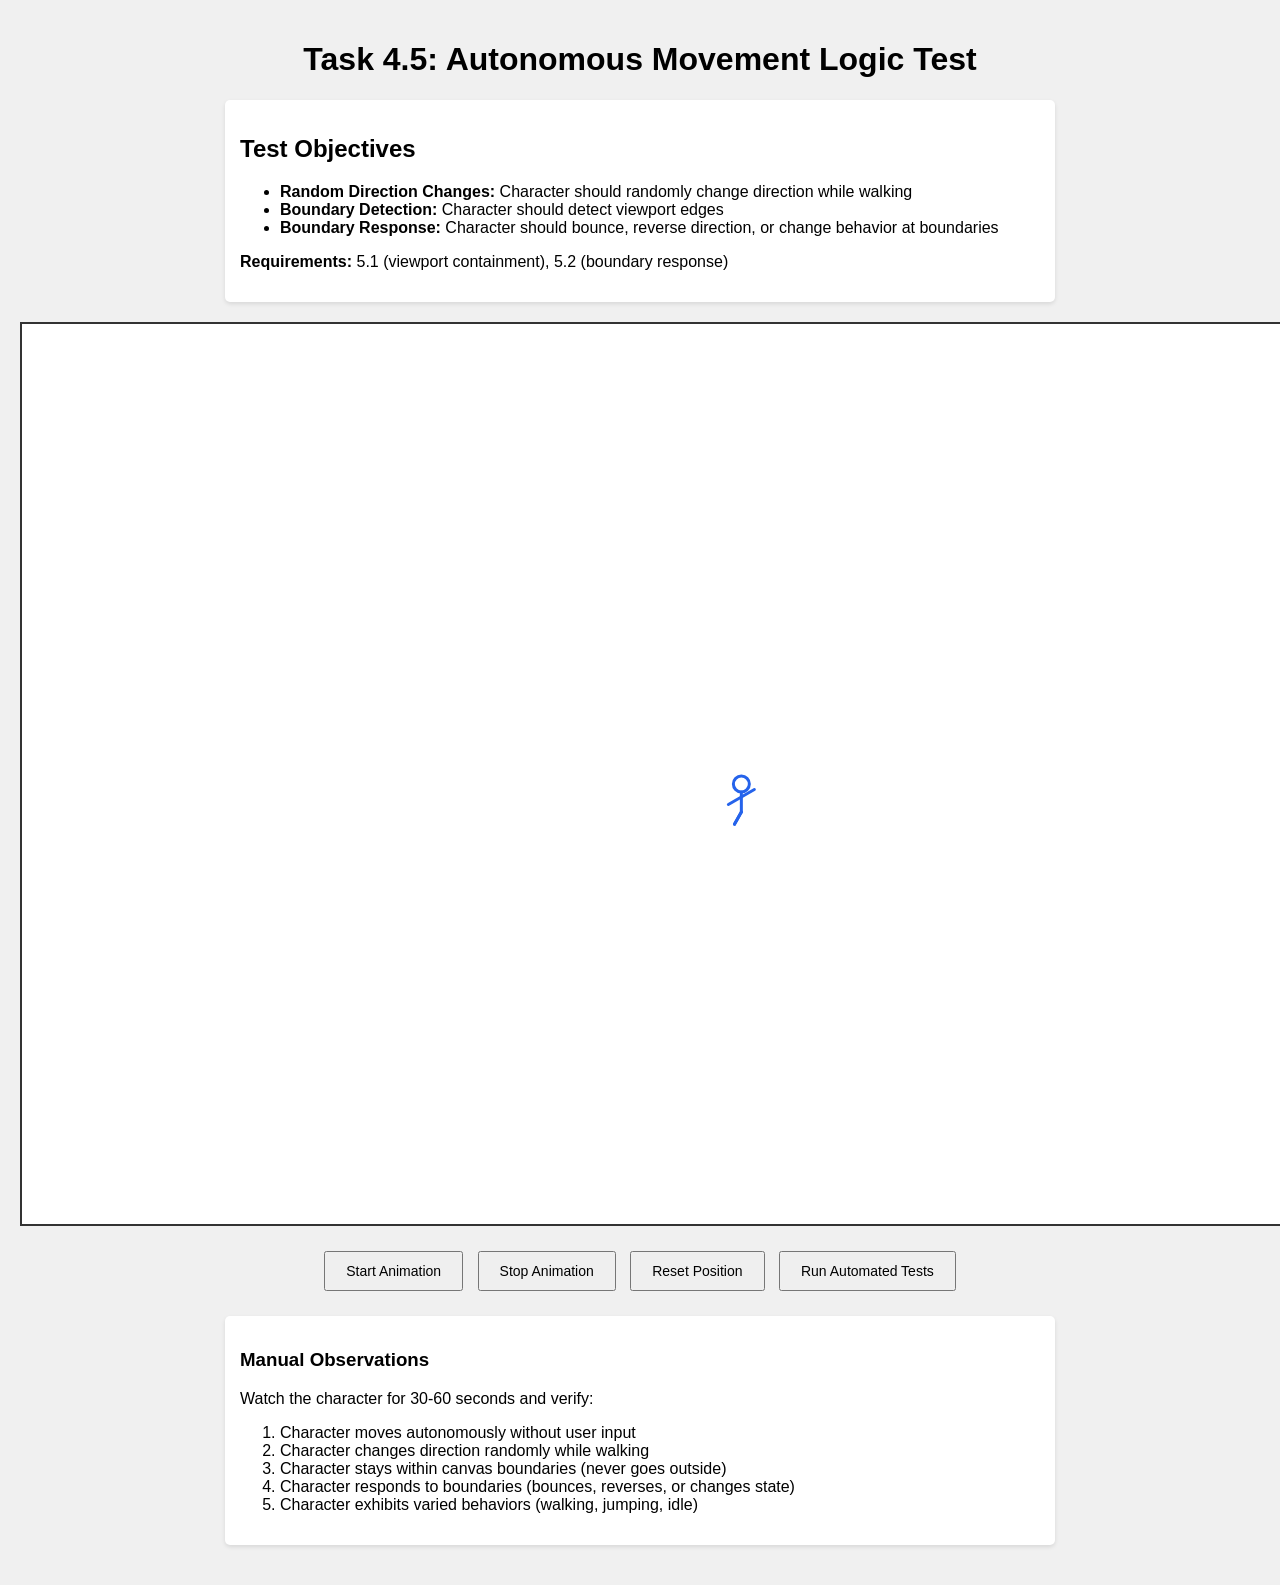
<file: test/autonomous-movement.test.html>
<!DOCTYPE html>
<html lang="en">
<head>
  <meta charset="UTF-8">
  <meta name="viewport" content="width=device-width, initial-scale=1.0">
  <title>Task 4.5 - Autonomous Movement Test</title>
  <style>
    body {
      margin: 0;
      padding: 20px;
      font-family: Arial, sans-serif;
      background: #f0f0f0;
    }
    
    #test-canvas {
      border: 2px solid #333;
      background: white;
      display: block;
      margin: 20px auto;
    }
    
    .controls {
      text-align: center;
      margin: 20px;
    }
    
    .controls button {
      margin: 5px;
      padding: 10px 20px;
      font-size: 14px;
      cursor: pointer;
    }
    
    .info {
      max-width: 800px;
      margin: 20px auto;
      padding: 15px;
      background: white;
      border-radius: 5px;
      box-shadow: 0 2px 4px rgba(0,0,0,0.1);
    }
    
    .test-results {
      margin-top: 20px;
      padding: 15px;
      background: #e8f4f8;
      border-left: 4px solid #2196F3;
    }
    
    .test-item {
      margin: 10px 0;
      padding: 8px;
      background: white;
      border-radius: 3px;
    }
    
    .pass { color: green; font-weight: bold; }
    .fail { color: red; font-weight: bold; }
  </style>
</head>
<body>
  <h1 style="text-align: center;">Task 4.5: Autonomous Movement Logic Test</h1>
  
  <div class="info">
    <h2>Test Objectives</h2>
    <ul>
      <li><strong>Random Direction Changes:</strong> Character should randomly change direction while walking</li>
      <li><strong>Boundary Detection:</strong> Character should detect viewport edges</li>
      <li><strong>Boundary Response:</strong> Character should bounce, reverse direction, or change behavior at boundaries</li>
    </ul>
    <p><strong>Requirements:</strong> 5.1 (viewport containment), 5.2 (boundary response)</p>
  </div>
  
  <canvas id="test-canvas" width="800" height="600"></canvas>
  
  <div class="controls">
    <button id="start-btn">Start Animation</button>
    <button id="stop-btn">Stop Animation</button>
    <button id="reset-btn">Reset Position</button>
    <button id="run-tests-btn">Run Automated Tests</button>
  </div>
  
  <div class="info">
    <h3>Manual Observations</h3>
    <p>Watch the character for 30-60 seconds and verify:</p>
    <ol>
      <li>Character moves autonomously without user input</li>
      <li>Character changes direction randomly while walking</li>
      <li>Character stays within canvas boundaries (never goes outside)</li>
      <li>Character responds to boundaries (bounces, reverses, or changes state)</li>
      <li>Character exhibits varied behaviors (walking, jumping, idle)</li>
    </ol>
  </div>
  
  <div id="test-results" class="info test-results" style="display: none;">
    <h3>Automated Test Results</h3>
    <div id="results-container"></div>
  </div>
  
  <script type="module">
    // Import character classes
    import { ShimejiCharacter, CharacterStates } from '../js/shimeji-character.js';
    
    // Test state
    let character = null;
    let animationId = null;
    let lastFrameTime = 0;
    let isRunning = false;
    
    // Test tracking
    let boundaryHits = { left: 0, right: 0, top: 0, bottom: 0 };
    let directionChanges = 0;
    let lastVelocityX = 0;
    
    // Initialize
    function init() {
      try {
        character = new ShimejiCharacter('test-canvas');
        character.setState(CharacterStates.WALKING);
        character.velocity.x = 3;
        character.isGrounded = true;
        
        console.log('Character initialized successfully');
        
        // Set up event listeners
        document.getElementById('start-btn').addEventListener('click', startAnimation);
        document.getElementById('stop-btn').addEventListener('click', stopAnimation);
        document.getElementById('reset-btn').addEventListener('click', resetCharacter);
        document.getElementById('run-tests-btn').addEventListener('click', runAutomatedTests);
        
        // Start automatically
        startAnimation();
      } catch (error) {
        console.error('Failed to initialize character:', error);
        alert('Failed to initialize character: ' + error.message);
      }
    }
    
    function startAnimation() {
      if (!isRunning) {
        isRunning = true;
        lastFrameTime = performance.now();
        animationId = requestAnimationFrame(animate);
        console.log('Animation started');
      }
    }
    
    function stopAnimation() {
      if (isRunning) {
        isRunning = false;
        if (animationId) {
          cancelAnimationFrame(animationId);
          animationId = null;
        }
        console.log('Animation stopped');
      }
    }
    
    function resetCharacter() {
      if (character) {
        character.position.x = 400;
        character.position.y = 300;
        character.velocity.x = 3;
        character.velocity.y = 0;
        character.setState(CharacterStates.WALKING);
        character.isGrounded = true;
        
        // Reset tracking
        boundaryHits = { left: 0, right: 0, top: 0, bottom: 0 };
        directionChanges = 0;
        lastVelocityX = character.velocity.x;
        
        console.log('Character reset');
      }
    }
    
    function animate(currentTime) {
      if (!isRunning) return;
      
      const deltaTime = (currentTime - lastFrameTime) / 16.67;
      lastFrameTime = currentTime;
      
      // Track boundary hits
      const prevPos = { x: character.position.x, y: character.position.y };
      
      // Update and render
      character.update(deltaTime);
      character.render();
      
      // Track boundary collisions
      const canvas = character.canvas;
      if (character.position.x <= 0) boundaryHits.left++;
      if (character.position.x >= canvas.width - character.width) boundaryHits.right++;
      if (character.position.y <= 0) boundaryHits.top++;
      if (character.position.y >= canvas.height - character.height) boundaryHits.bottom++;
      
      // Track direction changes
      if (Math.sign(character.velocity.x) !== Math.sign(lastVelocityX) && lastVelocityX !== 0) {
        directionChanges++;
        console.log('Direction change detected:', directionChanges);
      }
      lastVelocityX = character.velocity.x;
      
      animationId = requestAnimationFrame(animate);
    }
    
    // Automated tests
    async function runAutomatedTests() {
      const resultsContainer = document.getElementById('results-container');
      const resultsDiv = document.getElementById('test-results');
      resultsContainer.innerHTML = '';
      resultsDiv.style.display = 'block';
      
      const results = [];
      
      // Test 1: Boundary containment
      results.push(await testBoundaryContainment());
      
      // Test 2: Boundary response
      results.push(await testBoundaryResponse());
      
      // Test 3: Random direction changes
      results.push(await testRandomDirectionChanges());
      
      // Test 4: Physics integration
      results.push(testPhysicsIntegration());
      
      // Display results
      results.forEach(result => {
        const div = document.createElement('div');
        div.className = 'test-item';
        div.innerHTML = `
          <span class="${result.pass ? 'pass' : 'fail'}">${result.pass ? '✓ PASS' : '✗ FAIL'}</span>
          <strong>${result.name}</strong>: ${result.message}
        `;
        resultsContainer.appendChild(div);
      });
      
      const passCount = results.filter(r => r.pass).length;
      const totalCount = results.length;
      
      const summary = document.createElement('div');
      summary.style.marginTop = '15px';
      summary.style.fontWeight = 'bold';
      summary.innerHTML = `Summary: ${passCount}/${totalCount} tests passed`;
      resultsContainer.appendChild(summary);
    }
    
    async function testBoundaryContainment() {
      resetCharacter();
      
      // Test positions near boundaries
      const testPositions = [
        { x: -10, y: 300 },
        { x: 900, y: 300 },
        { x: 400, y: -10 },
        { x: 400, y: 700 }
      ];
      
      let allContained = true;
      
      for (const pos of testPositions) {
        character.position.x = pos.x;
        character.position.y = pos.y;
        character.update(1);
        
        const canvas = character.canvas;
        if (character.position.x < 0 || 
            character.position.x > canvas.width - character.width ||
            character.position.y < 0 || 
            character.position.y > canvas.height - character.height) {
          allContained = false;
          break;
        }
      }
      
      return {
        name: 'Boundary Containment (Req 5.1)',
        pass: allContained,
        message: allContained 
          ? 'Character stays within viewport boundaries' 
          : 'Character escaped viewport boundaries'
      };
    }
    
    async function testBoundaryResponse() {
      resetCharacter();
      
      // Test left boundary
      character.position.x = 5;
      character.velocity.x = -5;
      const prevVelX = character.velocity.x;
      character.update(1);
      
      const respondedToLeft = character.velocity.x !== prevVelX || character.state !== CharacterStates.WALKING;
      
      // Test right boundary
      character.position.x = character.canvas.width - character.width - 5;
      character.velocity.x = 5;
      const prevVelX2 = character.velocity.x;
      character.update(1);
      
      const respondedToRight = character.velocity.x !== prevVelX2 || character.state !== CharacterStates.WALKING;
      
      const responded = respondedToLeft || respondedToRight;
      
      return {
        name: 'Boundary Response (Req 5.2)',
        pass: responded,
        message: responded 
          ? 'Character responds to boundary collisions' 
          : 'Character does not respond to boundaries'
      };
    }
    
    async function testRandomDirectionChanges() {
      resetCharacter();
      
      // Run for 300 frames and check for direction changes
      let changes = 0;
      let lastVel = character.velocity.x;
      
      for (let i = 0; i < 300; i++) {
        character.update(1);
        if (Math.sign(character.velocity.x) !== Math.sign(lastVel) && lastVel !== 0) {
          changes++;
        }
        lastVel = character.velocity.x;
      }
      
      // Should have at least some direction changes in 300 frames
      const hasChanges = changes > 0;
      
      return {
        name: 'Random Direction Changes (Req 5.2)',
        pass: hasChanges,
        message: hasChanges 
          ? `Character changed direction ${changes} times in 300 frames` 
          : 'No direction changes detected'
      };
    }
    
    function testPhysicsIntegration() {
      const hasPhysics = character.physics !== undefined && character.physics !== null;
      
      return {
        name: 'Physics Engine Integration',
        pass: hasPhysics,
        message: hasPhysics 
          ? 'Physics engine is integrated' 
          : 'Physics engine not found'
      };
    }
    
    // Initialize on load
    window.addEventListener('load', init);
  </script>
</body>
</html>
</file>
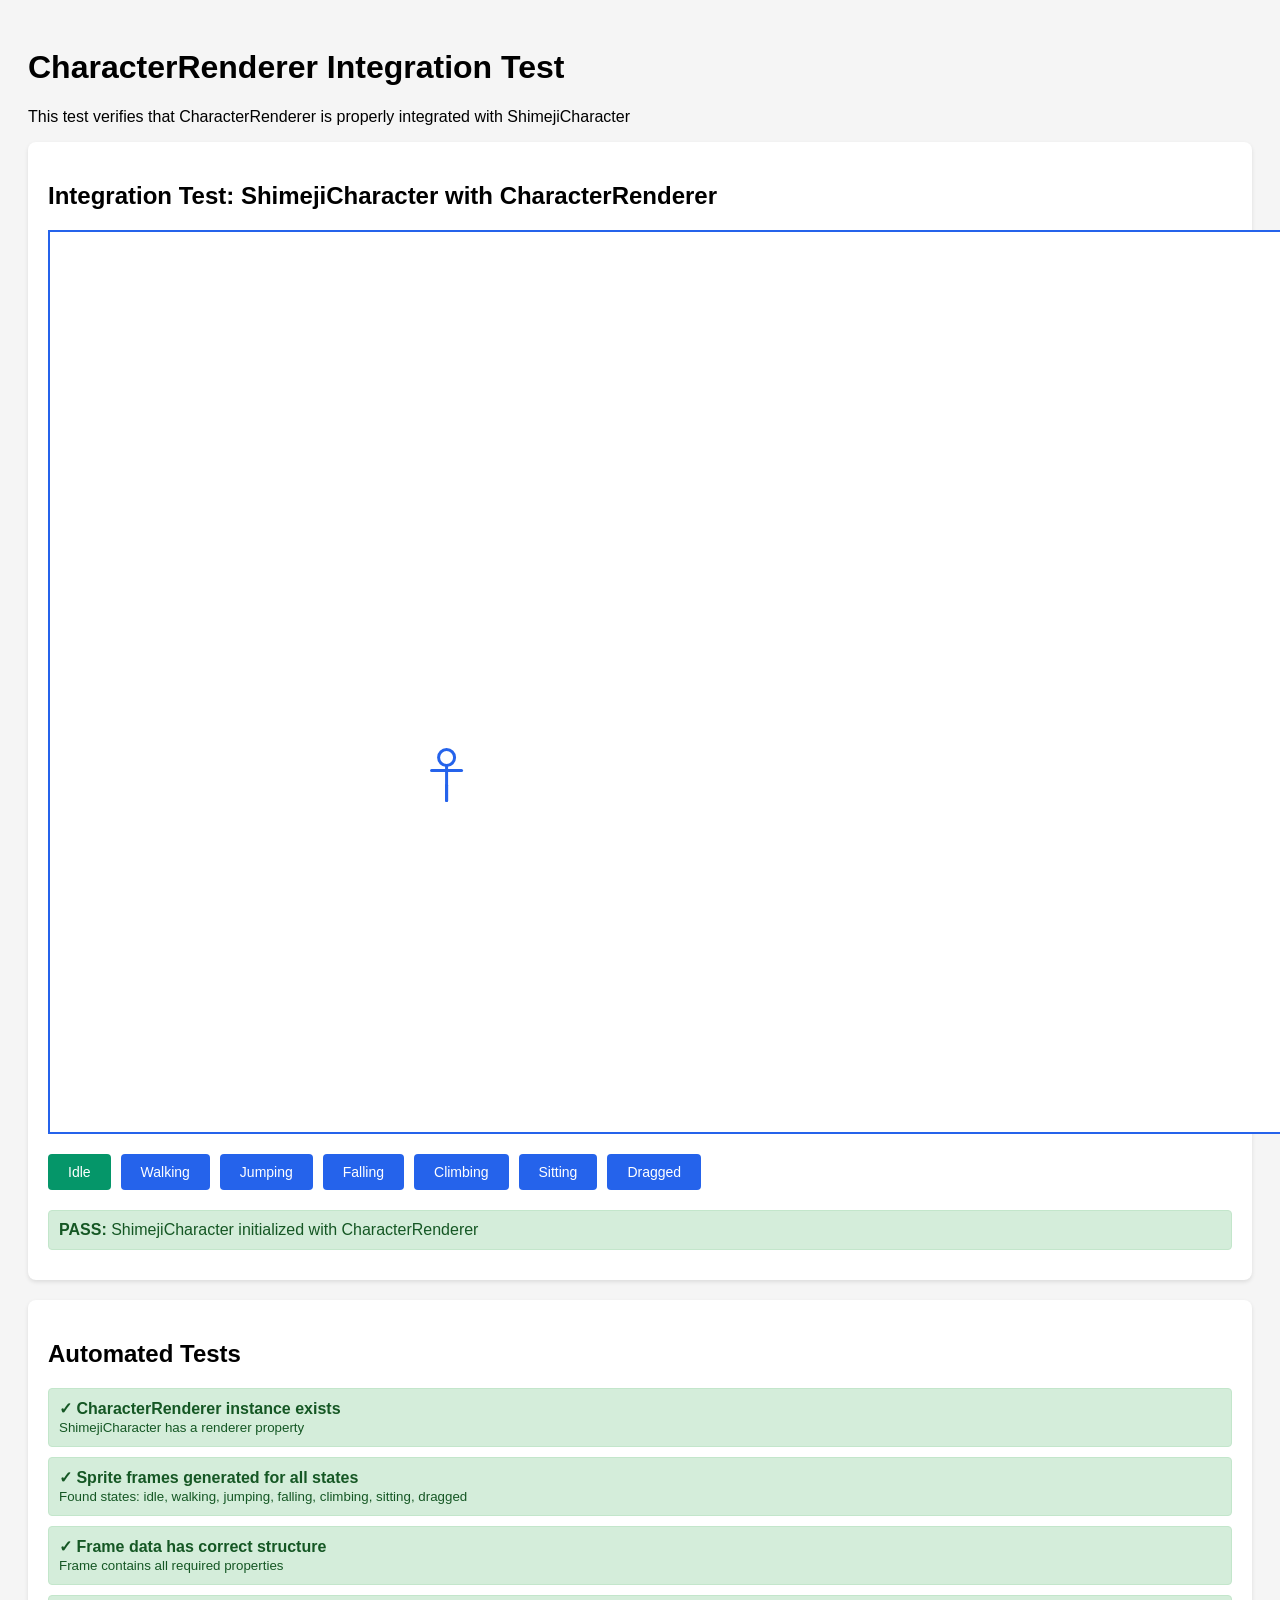
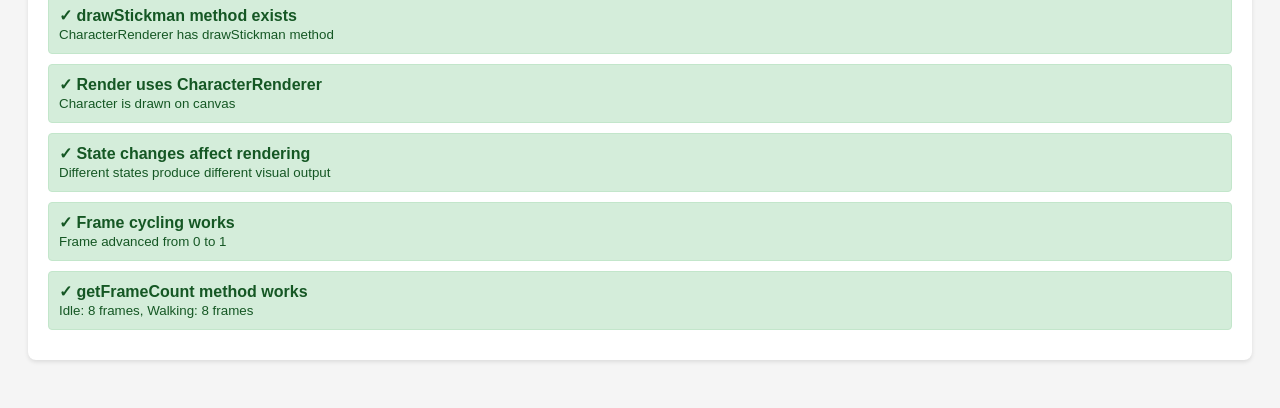
<file: test/character-renderer-integration.test.html>
<!DOCTYPE html>
<html lang="en">
<head>
  <meta charset="UTF-8">
  <meta name="viewport" content="width=device-width, initial-scale=1.0">
  <title>CharacterRenderer Integration Test</title>
  <style>
    body {
      font-family: Arial, sans-serif;
      padding: 20px;
      background: #f5f5f5;
    }
    .test-container {
      background: white;
      padding: 20px;
      margin-bottom: 20px;
      border-radius: 8px;
      box-shadow: 0 2px 4px rgba(0,0,0,0.1);
    }
    canvas {
      border: 2px solid #2563eb;
      background: white;
      display: block;
      margin: 10px 0;
    }
    .test-result {
      padding: 10px;
      margin: 10px 0;
      border-radius: 4px;
    }
    .pass {
      background: #d4edda;
      color: #155724;
      border: 1px solid #c3e6cb;
    }
    .fail {
      background: #f8d7da;
      color: #721c24;
      border: 1px solid #f5c6cb;
    }
    .controls {
      margin: 20px 0;
      display: flex;
      gap: 10px;
      flex-wrap: wrap;
    }
    button {
      padding: 10px 20px;
      background: #2563eb;
      color: white;
      border: none;
      border-radius: 4px;
      cursor: pointer;
      font-size: 14px;
    }
    button:hover {
      background: #1d4ed8;
    }
    button.active {
      background: #059669;
    }
  </style>
</head>
<body>
  <h1>CharacterRenderer Integration Test</h1>
  <p>This test verifies that CharacterRenderer is properly integrated with ShimejiCharacter</p>
  
  <div class="test-container">
    <h2>Integration Test: ShimejiCharacter with CharacterRenderer</h2>
    <canvas id="integration-canvas" width="800" height="400"></canvas>
    <div class="controls">
      <button data-state="idle">Idle</button>
      <button data-state="walking">Walking</button>
      <button data-state="jumping">Jumping</button>
      <button data-state="falling">Falling</button>
      <button data-state="climbing">Climbing</button>
      <button data-state="sitting">Sitting</button>
      <button data-state="dragged">Dragged</button>
    </div>
    <div id="integration-result"></div>
  </div>
  
  <div class="test-container">
    <h2>Automated Tests</h2>
    <div id="test-results"></div>
  </div>
  
  <script type="module">
    import { ShimejiCharacter, CharacterStates } from '../js/shimeji-character.js';
    
    let character;
    let animationId;
    
    // Initialize character
    try {
      character = new ShimejiCharacter('integration-canvas');
      character.position.x = 380;
      character.position.y = 150;
      showResult('integration-result', true, 'ShimejiCharacter initialized with CharacterRenderer');
    } catch (error) {
      showResult('integration-result', false, `Initialization failed: ${error.message}`);
    }
    
    // Animation loop
    function animate() {
      if (character && character.isVisible) {
        character.update(1);
        character.render();
      }
      animationId = requestAnimationFrame(animate);
    }
    
    // Start animation
    animate();
    
    // State change buttons
    const buttons = document.querySelectorAll('button[data-state]');
    buttons.forEach(button => {
      button.addEventListener('click', () => {
        const state = button.getAttribute('data-state');
        character.setState(state);
        
        // Update active button
        buttons.forEach(btn => btn.classList.remove('active'));
        button.classList.add('active');
        
        showResult('integration-result', true, `State changed to: ${state}`);
      });
    });
    
    // Set initial active button
    buttons[0].classList.add('active');
    
    // Automated tests
    const testResults = document.getElementById('test-results');
    
    function addTestResult(testName, passed, message = '') {
      const div = document.createElement('div');
      div.className = `test-result ${passed ? 'pass' : 'fail'}`;
      div.innerHTML = `
        <strong>${passed ? '✓' : '✗'} ${testName}</strong>
        ${message ? `<br><small>${message}</small>` : ''}
      `;
      testResults.appendChild(div);
    }
    
    // Test 1: CharacterRenderer exists
    try {
      const hasRenderer = character.renderer !== undefined && character.renderer !== null;
      addTestResult('CharacterRenderer instance exists', hasRenderer, 
        'ShimejiCharacter has a renderer property');
    } catch (error) {
      addTestResult('CharacterRenderer instance exists', false, error.message);
    }
    
    // Test 2: Sprite frames generated
    try {
      const hasFrames = character.renderer.spriteFrames !== undefined;
      const frameStates = Object.keys(character.renderer.spriteFrames);
      const expectedStates = ['idle', 'walking', 'jumping', 'falling', 'climbing', 'sitting', 'dragged'];
      const allStatesPresent = expectedStates.every(state => frameStates.includes(state));
      
      addTestResult('Sprite frames generated for all states', allStatesPresent,
        `Found states: ${frameStates.join(', ')}`);
    } catch (error) {
      addTestResult('Sprite frames generated for all states', false, error.message);
    }
    
    // Test 3: Frame data structure
    try {
      const idleFrames = character.renderer.spriteFrames.idle;
      const firstFrame = idleFrames[0];
      const hasCorrectStructure = 
        firstFrame.headOffset !== undefined &&
        firstFrame.bodyOffset !== undefined &&
        firstFrame.leftArmAngle !== undefined &&
        firstFrame.rightArmAngle !== undefined &&
        firstFrame.leftLegAngle !== undefined &&
        firstFrame.rightLegAngle !== undefined;
      
      addTestResult('Frame data has correct structure', hasCorrectStructure,
        'Frame contains all required properties');
    } catch (error) {
      addTestResult('Frame data has correct structure', false, error.message);
    }
    
    // Test 4: Drawing method exists
    try {
      const hasDrawMethod = typeof character.renderer.drawStickman === 'function';
      addTestResult('drawStickman method exists', hasDrawMethod,
        'CharacterRenderer has drawStickman method');
    } catch (error) {
      addTestResult('drawStickman method exists', false, error.message);
    }
    
    // Test 5: Render uses CharacterRenderer
    try {
      // Clear canvas and render
      character.ctx.clearRect(0, 0, character.canvas.width, character.canvas.height);
      character.render();
      
      // Check if something was drawn (canvas is not empty)
      const imageData = character.ctx.getImageData(0, 0, character.canvas.width, character.canvas.height);
      const hasPixels = imageData.data.some(value => value !== 0);
      
      addTestResult('Render uses CharacterRenderer', hasPixels,
        'Character is drawn on canvas');
    } catch (error) {
      addTestResult('Render uses CharacterRenderer', false, error.message);
    }
    
    // Test 6: State changes affect rendering
    try {
      character.setState(CharacterStates.WALKING);
      character.currentFrame = 0;
      character.render();
      
      const walkingImageData = character.ctx.getImageData(
        character.position.x, 
        character.position.y, 
        character.width, 
        character.height
      );
      
      character.setState(CharacterStates.JUMPING);
      character.currentFrame = 0;
      character.render();
      
      const jumpingImageData = character.ctx.getImageData(
        character.position.x, 
        character.position.y, 
        character.width, 
        character.height
      );
      
      // Compare image data (should be different)
      let isDifferent = false;
      for (let i = 0; i < walkingImageData.data.length; i++) {
        if (walkingImageData.data[i] !== jumpingImageData.data[i]) {
          isDifferent = true;
          break;
        }
      }
      
      addTestResult('State changes affect rendering', isDifferent,
        'Different states produce different visual output');
    } catch (error) {
      addTestResult('State changes affect rendering', false, error.message);
    }
    
    // Test 7: Frame cycling
    try {
      character.setState(CharacterStates.IDLE);
      const initialFrame = character.currentFrame;
      
      // Simulate multiple updates
      for (let i = 0; i < 10; i++) {
        character.update(1);
      }
      
      const frameCycled = character.currentFrame !== initialFrame;
      addTestResult('Frame cycling works', frameCycled,
        `Frame advanced from ${initialFrame} to ${character.currentFrame}`);
    } catch (error) {
      addTestResult('Frame cycling works', false, error.message);
    }
    
    // Test 8: getFrameCount method
    try {
      const idleFrameCount = character.renderer.getFrameCount('idle');
      const walkingFrameCount = character.renderer.getFrameCount('walking');
      
      const hasFrameCounts = idleFrameCount > 0 && walkingFrameCount > 0;
      addTestResult('getFrameCount method works', hasFrameCounts,
        `Idle: ${idleFrameCount} frames, Walking: ${walkingFrameCount} frames`);
    } catch (error) {
      addTestResult('getFrameCount method works', false, error.message);
    }
    
    // Helper function
    function showResult(elementId, passed, message) {
      const element = document.getElementById(elementId);
      element.className = `test-result ${passed ? 'pass' : 'fail'}`;
      element.innerHTML = `<strong>${passed ? 'PASS' : 'FAIL'}:</strong> ${message}`;
    }
  </script>
</body>
</html>
</file>
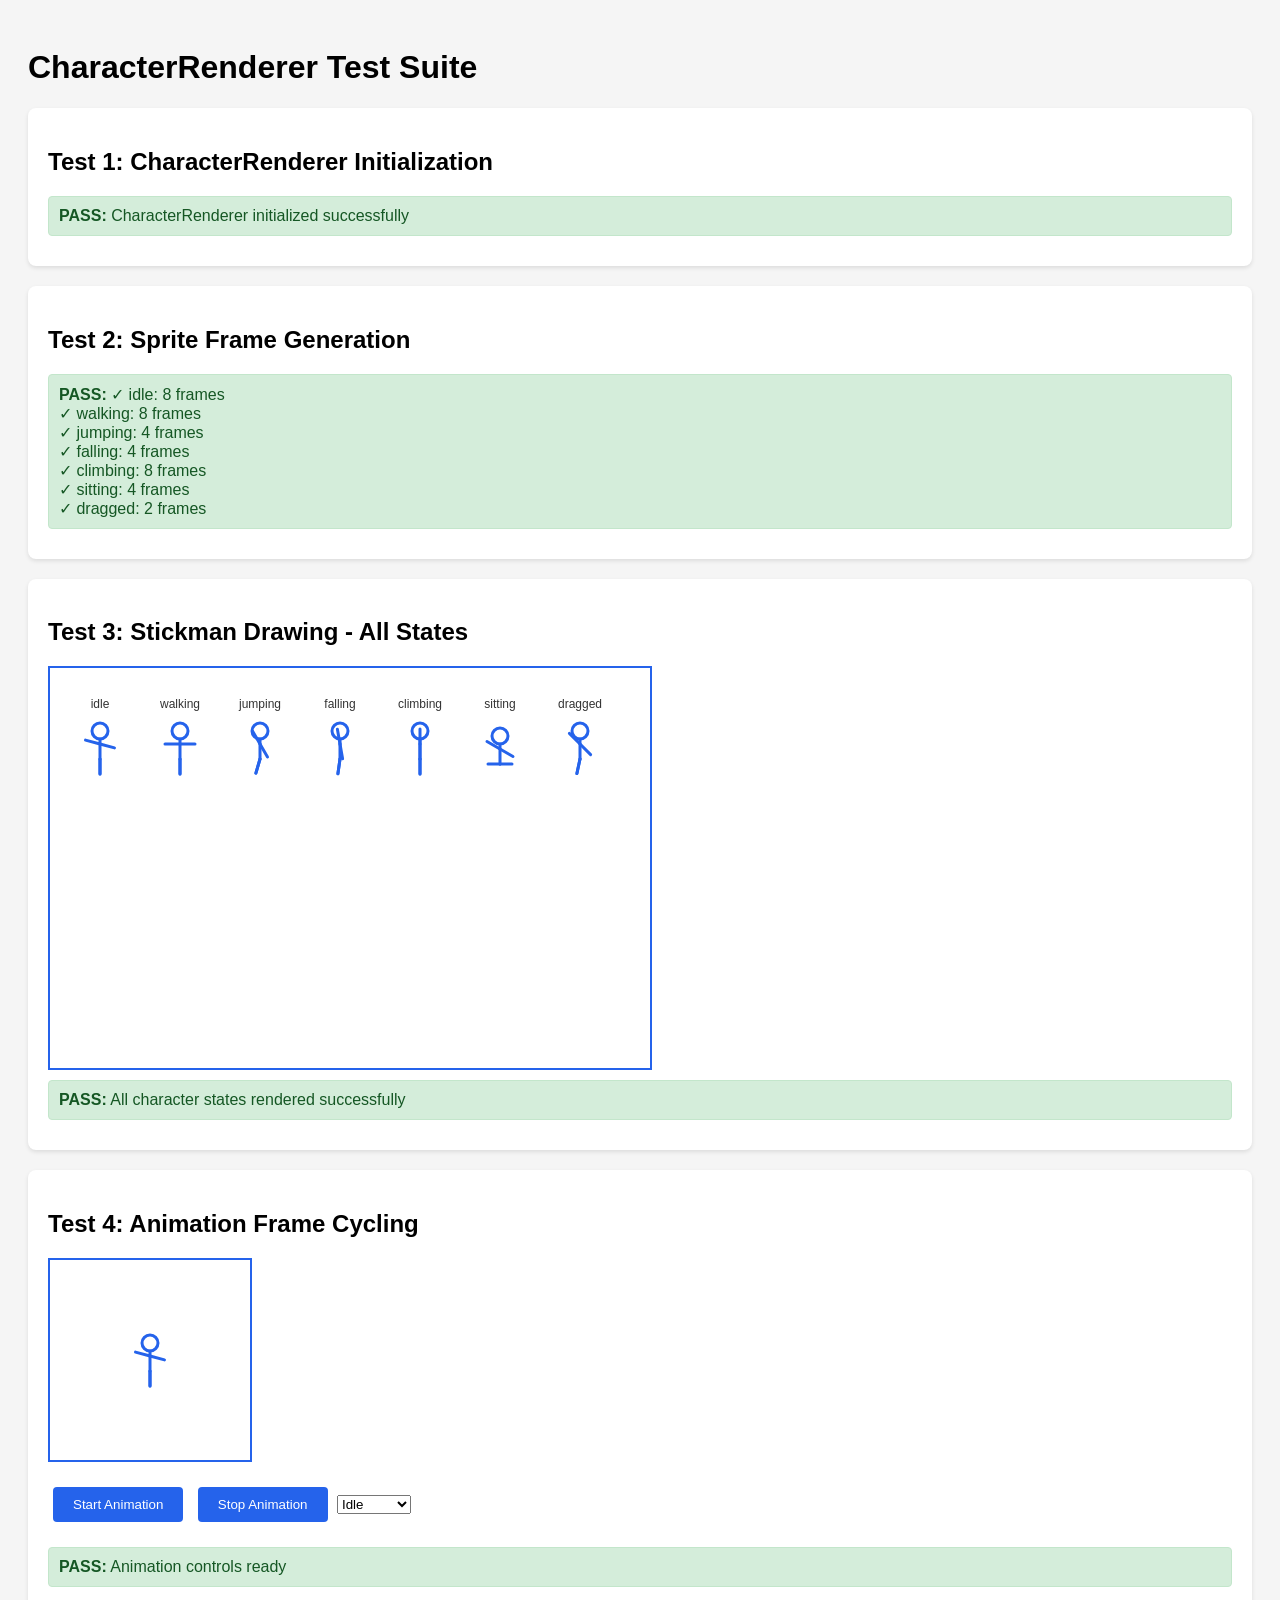
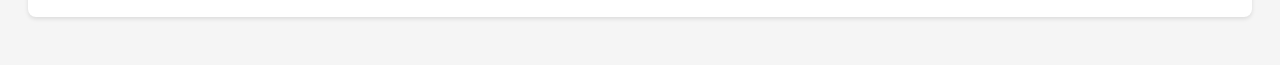
<file: test/character-renderer.test.html>
<!DOCTYPE html>
<html lang="en">
<head>
  <meta charset="UTF-8">
  <meta name="viewport" content="width=device-width, initial-scale=1.0">
  <title>CharacterRenderer Test</title>
  <style>
    body {
      font-family: Arial, sans-serif;
      padding: 20px;
      background: #f5f5f5;
    }
    .test-container {
      background: white;
      padding: 20px;
      margin-bottom: 20px;
      border-radius: 8px;
      box-shadow: 0 2px 4px rgba(0,0,0,0.1);
    }
    canvas {
      border: 2px solid #2563eb;
      background: white;
      display: block;
      margin: 10px 0;
    }
    .test-result {
      padding: 10px;
      margin: 10px 0;
      border-radius: 4px;
    }
    .pass {
      background: #d4edda;
      color: #155724;
      border: 1px solid #c3e6cb;
    }
    .fail {
      background: #f8d7da;
      color: #721c24;
      border: 1px solid #f5c6cb;
    }
    .controls {
      margin: 20px 0;
    }
    button {
      padding: 10px 20px;
      margin: 5px;
      background: #2563eb;
      color: white;
      border: none;
      border-radius: 4px;
      cursor: pointer;
    }
    button:hover {
      background: #1d4ed8;
    }
  </style>
</head>
<body>
  <h1>CharacterRenderer Test Suite</h1>
  
  <div class="test-container">
    <h2>Test 1: CharacterRenderer Initialization</h2>
    <div id="test1-result"></div>
  </div>
  
  <div class="test-container">
    <h2>Test 2: Sprite Frame Generation</h2>
    <div id="test2-result"></div>
  </div>
  
  <div class="test-container">
    <h2>Test 3: Stickman Drawing - All States</h2>
    <canvas id="test3-canvas" width="600" height="400"></canvas>
    <div id="test3-result"></div>
  </div>
  
  <div class="test-container">
    <h2>Test 4: Animation Frame Cycling</h2>
    <canvas id="test4-canvas" width="200" height="200"></canvas>
    <div class="controls">
      <button id="start-animation">Start Animation</button>
      <button id="stop-animation">Stop Animation</button>
      <select id="state-selector">
        <option value="idle">Idle</option>
        <option value="walking">Walking</option>
        <option value="jumping">Jumping</option>
        <option value="falling">Falling</option>
        <option value="climbing">Climbing</option>
        <option value="sitting">Sitting</option>
        <option value="dragged">Dragged</option>
      </select>
    </div>
    <div id="test4-result"></div>
  </div>
  
  <script type="module">
    import { CharacterRenderer } from '../js/character-renderer.js';
    
    // Test 1: CharacterRenderer Initialization
    function test1() {
      const canvas = document.createElement('canvas');
      const ctx = canvas.getContext('2d');
      
      try {
        const renderer = new CharacterRenderer(ctx);
        
        if (renderer && renderer.ctx === ctx) {
          showResult('test1-result', true, 'CharacterRenderer initialized successfully');
        } else {
          showResult('test1-result', false, 'CharacterRenderer initialization failed');
        }
      } catch (error) {
        showResult('test1-result', false, `Error: ${error.message}`);
      }
    }
    
    // Test 2: Sprite Frame Generation
    function test2() {
      const canvas = document.createElement('canvas');
      const ctx = canvas.getContext('2d');
      const renderer = new CharacterRenderer(ctx);
      
      const requiredStates = ['idle', 'walking', 'jumping', 'falling', 'climbing', 'sitting', 'dragged'];
      const results = [];
      
      for (const state of requiredStates) {
        const frames = renderer.spriteFrames[state];
        if (frames && Array.isArray(frames) && frames.length > 0) {
          results.push(`✓ ${state}: ${frames.length} frames`);
        } else {
          results.push(`✗ ${state}: missing or invalid`);
        }
      }
      
      const allPassed = results.every(r => r.startsWith('✓'));
      showResult('test2-result', allPassed, results.join('<br>'));
    }
    
    // Test 3: Stickman Drawing - All States
    function test3() {
      const canvas = document.getElementById('test3-canvas');
      const ctx = canvas.getContext('2d');
      const renderer = new CharacterRenderer(ctx);
      
      const states = ['idle', 'walking', 'jumping', 'falling', 'climbing', 'sitting', 'dragged'];
      const spacing = 80;
      let x = 50;
      const y = 100;
      
      ctx.clearRect(0, 0, canvas.width, canvas.height);
      
      // Draw labels and characters
      ctx.font = '12px Arial';
      ctx.fillStyle = '#333';
      ctx.textAlign = 'center';
      
      states.forEach((state, index) => {
        // Draw label
        ctx.fillText(state, x, y - 60);
        
        // Draw character
        ctx.save();
        ctx.translate(x - 20, y - 50);
        renderer.drawStickman(0, 0, state, 0, 40, 60);
        ctx.restore();
        
        x += spacing;
      });
      
      showResult('test3-result', true, 'All character states rendered successfully');
    }
    
    // Test 4: Animation Frame Cycling
    function test4() {
      const canvas = document.getElementById('test4-canvas');
      const ctx = canvas.getContext('2d');
      const renderer = new CharacterRenderer(ctx);
      
      let currentState = 'idle';
      let currentFrame = 0;
      let animationId = null;
      
      function animate() {
        ctx.clearRect(0, 0, canvas.width, canvas.height);
        
        // Draw character at center
        ctx.save();
        ctx.translate(80, 70);
        renderer.drawStickman(0, 0, currentState, currentFrame, 40, 60);
        ctx.restore();
        
        // Draw frame counter
        ctx.font = '14px Arial';
        ctx.fillStyle = '#333';
        ctx.textAlign = 'center';
        ctx.fillText(`Frame: ${currentFrame}`, canvas.width / 2, canvas.height - 20);
        
        // Advance frame
        currentFrame++;
        const frameCount = renderer.getFrameCount(currentState);
        if (currentFrame >= frameCount) {
          currentFrame = 0;
        }
        
        animationId = requestAnimationFrame(animate);
      }
      
      document.getElementById('start-animation').addEventListener('click', () => {
        if (!animationId) {
          animate();
          showResult('test4-result', true, 'Animation started');
        }
      });
      
      document.getElementById('stop-animation').addEventListener('click', () => {
        if (animationId) {
          cancelAnimationFrame(animationId);
          animationId = null;
          showResult('test4-result', true, 'Animation stopped');
        }
      });
      
      document.getElementById('state-selector').addEventListener('change', (e) => {
        currentState = e.target.value;
        currentFrame = 0;
        showResult('test4-result', true, `State changed to: ${currentState}`);
      });
      
      // Draw initial frame
      ctx.save();
      ctx.translate(80, 70);
      renderer.drawStickman(0, 0, currentState, currentFrame, 40, 60);
      ctx.restore();
      
      showResult('test4-result', true, 'Animation controls ready');
    }
    
    // Helper function to show test results
    function showResult(elementId, passed, message) {
      const element = document.getElementById(elementId);
      element.className = `test-result ${passed ? 'pass' : 'fail'}`;
      element.innerHTML = `<strong>${passed ? 'PASS' : 'FAIL'}:</strong> ${message}`;
    }
    
    // Run tests
    test1();
    test2();
    test3();
    test4();
  </script>
</body>
</html>
</file>
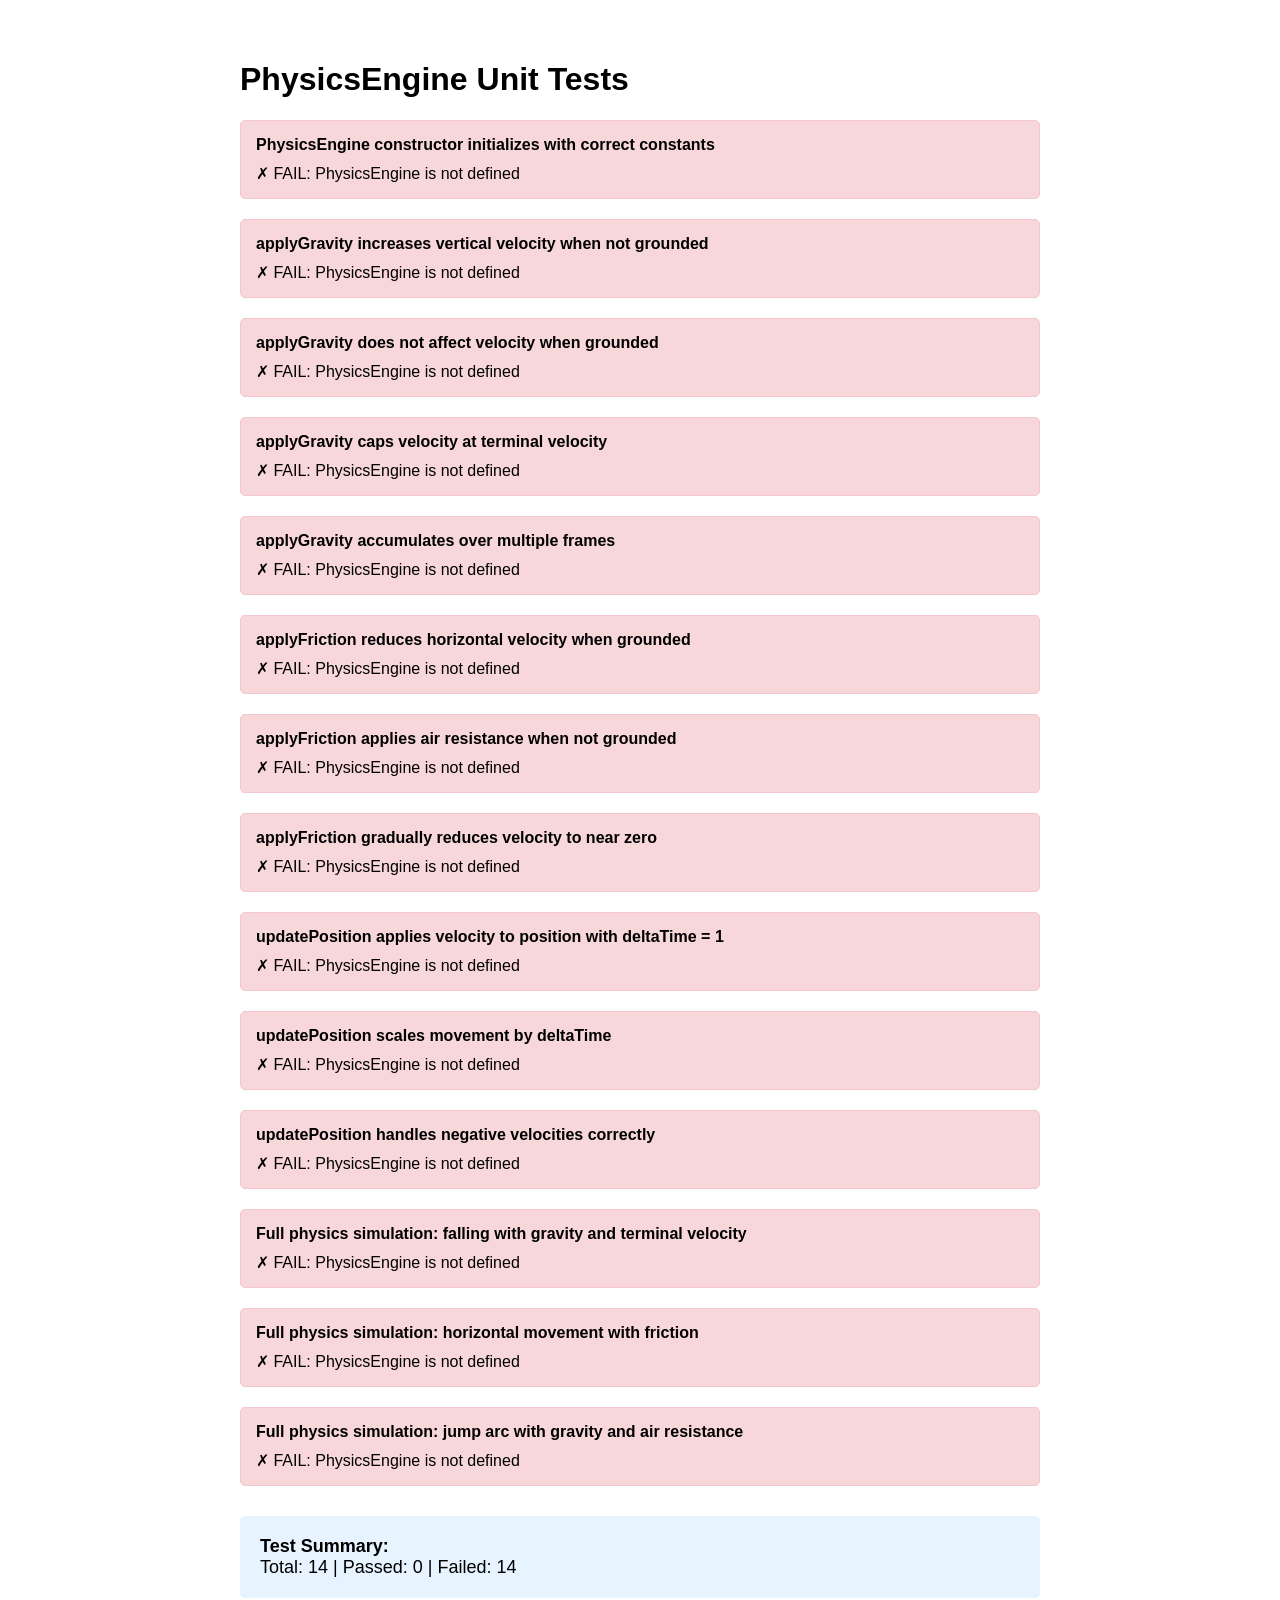
<file: test/physics-engine.test.html>
<!DOCTYPE html>
<html lang="en">
<head>
  <meta charset="UTF-8">
  <meta name="viewport" content="width=device-width, initial-scale=1.0">
  <title>PhysicsEngine Unit Tests</title>
  <style>
    body {
      font-family: Arial, sans-serif;
      max-width: 800px;
      margin: 20px auto;
      padding: 20px;
    }
    .test-section {
      margin: 20px 0;
      padding: 15px;
      border: 1px solid #ddd;
      border-radius: 5px;
    }
    .test-pass {
      background-color: #d4edda;
      border-color: #c3e6cb;
    }
    .test-fail {
      background-color: #f8d7da;
      border-color: #f5c6cb;
    }
    .test-title {
      font-weight: bold;
      margin-bottom: 10px;
    }
    .summary {
      margin-top: 30px;
      padding: 20px;
      background-color: #e7f3ff;
      border-radius: 5px;
      font-size: 18px;
    }
  </style>
</head>
<body>
  <h1>PhysicsEngine Unit Tests</h1>
  <div id="test-results"></div>
  <div id="summary" class="summary"></div>

  <script src="../js/physics-engine.js"></script>
  <script>
    // Test runner
    const results = [];
    const resultsContainer = document.getElementById('test-results');
    const summaryContainer = document.getElementById('summary');

    function assert(condition, message) {
      if (!condition) {
        throw new Error(message || 'Assertion failed');
      }
    }

    function assertAlmostEqual(actual, expected, tolerance = 0.001, message) {
      if (Math.abs(actual - expected) > tolerance) {
        throw new Error(message || `Expected ${expected}, got ${actual}`);
      }
    }

    function test(name, fn) {
      const section = document.createElement('div');
      section.className = 'test-section';
      
      const title = document.createElement('div');
      title.className = 'test-title';
      title.textContent = name;
      section.appendChild(title);

      try {
        fn();
        section.classList.add('test-pass');
        const result = document.createElement('div');
        result.textContent = '✓ PASS';
        section.appendChild(result);
        results.push({ name, passed: true });
      } catch (error) {
        section.classList.add('test-fail');
        const result = document.createElement('div');
        result.textContent = `✗ FAIL: ${error.message}`;
        section.appendChild(result);
        results.push({ name, passed: false, error: error.message });
      }

      resultsContainer.appendChild(section);
    }

    // Helper to create mock character
    function createMockCharacter() {
      return {
        position: { x: 100, y: 100 },
        velocity: { x: 0, y: 0 },
        isGrounded: false
      };
    }

    // Run tests
    test('PhysicsEngine constructor initializes with correct constants', () => {
      const physics = new PhysicsEngine();
      
      assert(physics.gravity === 0.5, 'Gravity should be 0.5');
      assert(physics.terminalVelocity === 15, 'Terminal velocity should be 15');
      assert(physics.friction === 0.85, 'Friction should be 0.85');
      assert(physics.airResistance === 0.98, 'Air resistance should be 0.98');
    });

    test('applyGravity increases vertical velocity when not grounded', () => {
      const physics = new PhysicsEngine();
      const character = createMockCharacter();
      character.isGrounded = false;
      character.velocity.y = 0;

      physics.applyGravity(character);

      assert(character.velocity.y === 0.5, 'Velocity should increase by gravity constant');
    });

    test('applyGravity does not affect velocity when grounded', () => {
      const physics = new PhysicsEngine();
      const character = createMockCharacter();
      character.isGrounded = true;
      character.velocity.y = 0;

      physics.applyGravity(character);

      assert(character.velocity.y === 0, 'Velocity should remain 0 when grounded');
    });

    test('applyGravity caps velocity at terminal velocity', () => {
      const physics = new PhysicsEngine();
      const character = createMockCharacter();
      character.isGrounded = false;
      character.velocity.y = 14.8;

      physics.applyGravity(character);

      assert(character.velocity.y === 15, 'Velocity should be capped at terminal velocity');
    });

    test('applyGravity accumulates over multiple frames', () => {
      const physics = new PhysicsEngine();
      const character = createMockCharacter();
      character.isGrounded = false;
      character.velocity.y = 0;

      // Apply gravity for 5 frames
      for (let i = 0; i < 5; i++) {
        physics.applyGravity(character);
      }

      assert(character.velocity.y === 2.5, 'Velocity should accumulate: 0.5 * 5 = 2.5');
    });

    test('applyFriction reduces horizontal velocity when grounded', () => {
      const physics = new PhysicsEngine();
      const character = createMockCharacter();
      character.isGrounded = true;
      character.velocity.x = 10;

      physics.applyFriction(character);

      assert(character.velocity.x === 8.5, 'Velocity should be reduced by friction: 10 * 0.85 = 8.5');
    });

    test('applyFriction applies air resistance when not grounded', () => {
      const physics = new PhysicsEngine();
      const character = createMockCharacter();
      character.isGrounded = false;
      character.velocity.x = 10;

      physics.applyFriction(character);

      assert(character.velocity.x === 9.8, 'Velocity should be reduced by air resistance: 10 * 0.98 = 9.8');
    });

    test('applyFriction gradually reduces velocity to near zero', () => {
      const physics = new PhysicsEngine();
      const character = createMockCharacter();
      character.isGrounded = true;
      character.velocity.x = 10;

      // Apply friction for 20 frames
      for (let i = 0; i < 20; i++) {
        physics.applyFriction(character);
      }

      assert(character.velocity.x < 1, 'Velocity should be reduced to less than 1 after 20 frames');
    });

    test('updatePosition applies velocity to position with deltaTime = 1', () => {
      const physics = new PhysicsEngine();
      const character = createMockCharacter();
      character.position.x = 100;
      character.position.y = 100;
      character.velocity.x = 5;
      character.velocity.y = -3;

      physics.updatePosition(character, 1);

      assert(character.position.x === 105, 'X position should increase by velocity.x');
      assert(character.position.y === 97, 'Y position should increase by velocity.y');
    });

    test('updatePosition scales movement by deltaTime', () => {
      const physics = new PhysicsEngine();
      const character = createMockCharacter();
      character.position.x = 100;
      character.position.y = 100;
      character.velocity.x = 10;
      character.velocity.y = 10;

      physics.updatePosition(character, 0.5);

      assert(character.position.x === 105, 'X position should move half distance: 100 + (10 * 0.5)');
      assert(character.position.y === 105, 'Y position should move half distance: 100 + (10 * 0.5)');
    });

    test('updatePosition handles negative velocities correctly', () => {
      const physics = new PhysicsEngine();
      const character = createMockCharacter();
      character.position.x = 100;
      character.position.y = 100;
      character.velocity.x = -5;
      character.velocity.y = -5;

      physics.updatePosition(character, 1);

      assert(character.position.x === 95, 'X position should decrease');
      assert(character.position.y === 95, 'Y position should decrease');
    });

    test('Full physics simulation: falling with gravity and terminal velocity', () => {
      const physics = new PhysicsEngine();
      const character = createMockCharacter();
      character.isGrounded = false;
      character.velocity.y = 0;
      character.position.y = 0;

      // Simulate 50 frames of falling
      for (let i = 0; i < 50; i++) {
        physics.applyGravity(character);
        physics.updatePosition(character, 1);
      }

      // After many frames, velocity should be at terminal velocity
      assert(character.velocity.y === 15, 'Velocity should reach terminal velocity');
      
      // Position should have moved significantly downward
      assert(character.position.y > 200, 'Character should have fallen significantly');
    });

    test('Full physics simulation: horizontal movement with friction', () => {
      const physics = new PhysicsEngine();
      const character = createMockCharacter();
      character.isGrounded = true;
      character.velocity.x = 20;
      character.position.x = 0;

      // Simulate movement with friction
      for (let i = 0; i < 30; i++) {
        physics.applyFriction(character);
        physics.updatePosition(character, 1);
      }

      // Velocity should be significantly reduced
      assert(character.velocity.x < 1, 'Velocity should be nearly stopped by friction');
      
      // Position should have moved but not too far due to friction
      assert(character.position.x > 50 && character.position.x < 150, 
        'Character should have moved a moderate distance');
    });

    test('Full physics simulation: jump arc with gravity and air resistance', () => {
      const physics = new PhysicsEngine();
      const character = createMockCharacter();
      character.isGrounded = false;
      character.velocity.x = 5;
      character.velocity.y = -10; // Initial upward velocity (jump)
      character.position.x = 0;
      character.position.y = 100;

      let maxHeight = character.position.y;

      // Simulate jump arc
      for (let i = 0; i < 40; i++) {
        physics.applyGravity(character);
        physics.applyFriction(character);
        physics.updatePosition(character, 1);
        
        maxHeight = Math.min(maxHeight, character.position.y);
      }

      // Character should have reached a peak (lower Y value) and fallen back
      assert(maxHeight < 100, 'Character should have jumped up (lower Y)');
      assert(character.position.y > maxHeight, 'Character should have fallen back down');
      assert(character.velocity.y > 0, 'Character should be falling (positive Y velocity)');
    });

    // Display summary
    const passed = results.filter(r => r.passed).length;
    const failed = results.filter(r => !r.passed).length;
    const total = results.length;

    summaryContainer.innerHTML = `
      <strong>Test Summary:</strong><br>
      Total: ${total} | Passed: ${passed} | Failed: ${failed}
      ${failed === 0 ? '<br><strong style="color: green;">All tests passed! ✓</strong>' : ''}
    `;

    console.log('Test Results:', results);
  </script>
</body>
</html>
</file>
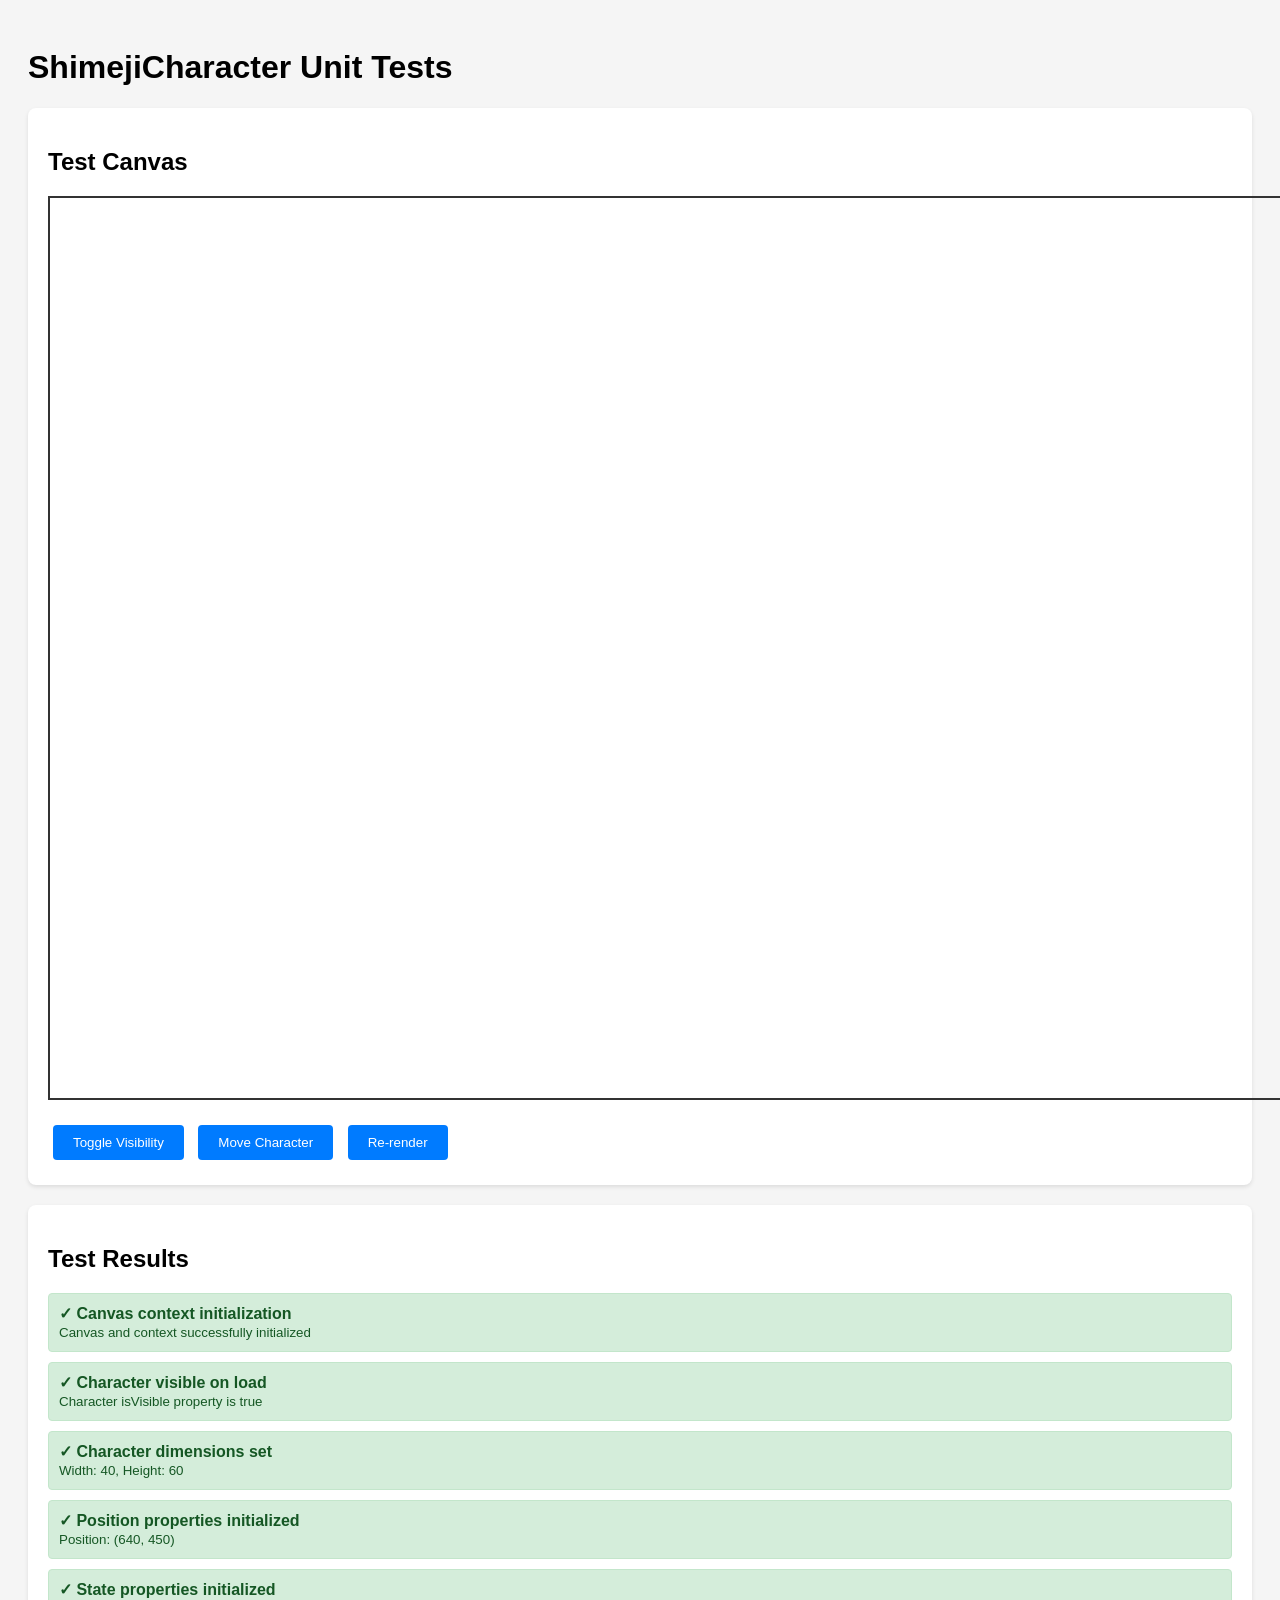
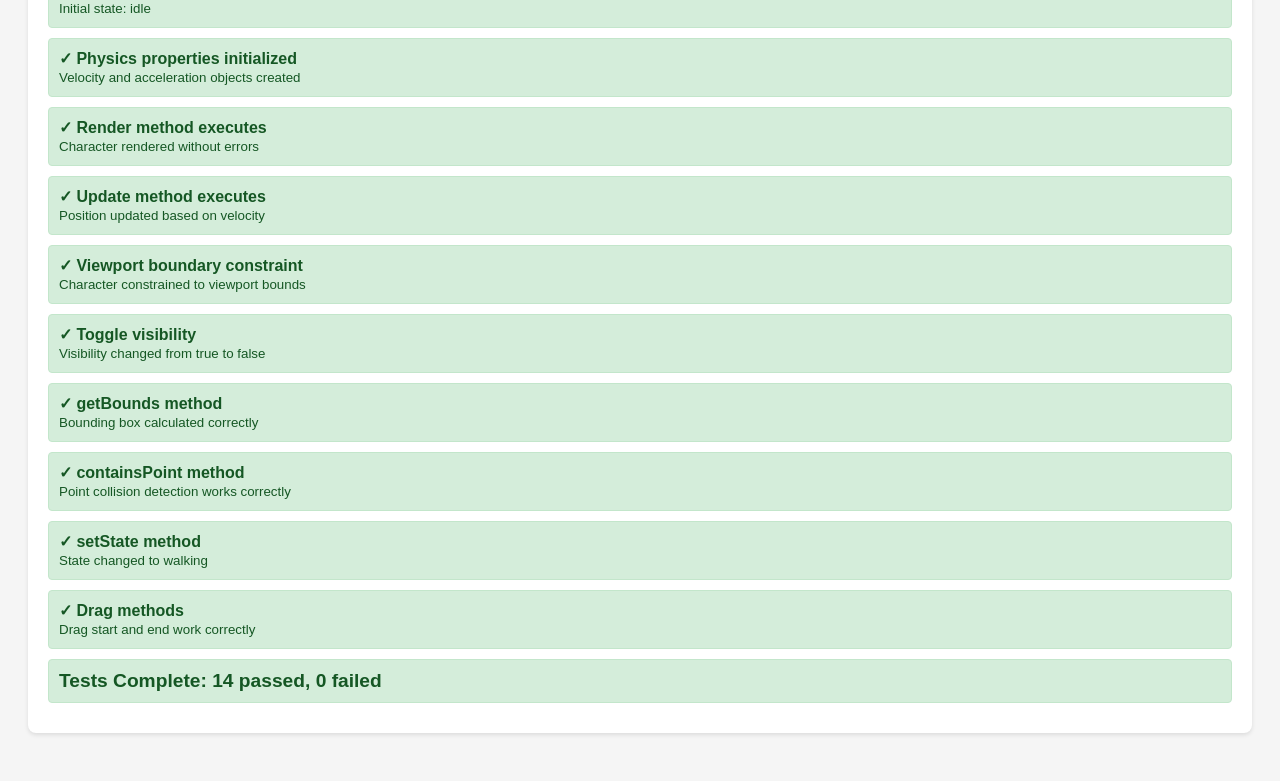
<file: test/shimeji-character.test.html>
<!DOCTYPE html>
<html lang="en">
<head>
  <meta charset="UTF-8">
  <meta name="viewport" content="width=device-width, initial-scale=1.0">
  <title>ShimejiCharacter Test</title>
  <style>
    body {
      font-family: Arial, sans-serif;
      padding: 20px;
      background: #f5f5f5;
    }
    .test-container {
      background: white;
      padding: 20px;
      border-radius: 8px;
      margin-bottom: 20px;
      box-shadow: 0 2px 4px rgba(0,0,0,0.1);
    }
    .test-result {
      padding: 10px;
      margin: 10px 0;
      border-radius: 4px;
    }
    .pass {
      background: #d4edda;
      color: #155724;
      border: 1px solid #c3e6cb;
    }
    .fail {
      background: #f8d7da;
      color: #721c24;
      border: 1px solid #f5c6cb;
    }
    #test-canvas {
      border: 2px solid #333;
      display: block;
      margin: 20px 0;
    }
    button {
      padding: 10px 20px;
      margin: 5px;
      cursor: pointer;
      background: #007bff;
      color: white;
      border: none;
      border-radius: 4px;
    }
    button:hover {
      background: #0056b3;
    }
  </style>
</head>
<body>
  <h1>ShimejiCharacter Unit Tests</h1>
  
  <div class="test-container">
    <h2>Test Canvas</h2>
    <canvas id="test-canvas" width="800" height="600"></canvas>
    <div>
      <button id="toggle-btn">Toggle Visibility</button>
      <button id="move-btn">Move Character</button>
      <button id="render-btn">Re-render</button>
    </div>
  </div>
  
  <div class="test-container">
    <h2>Test Results</h2>
    <div id="test-results"></div>
  </div>

  <script type="module">
    import { ShimejiCharacter, CharacterStates } from '../js/shimeji-character.js';

    const results = document.getElementById('test-results');
    let testsPassed = 0;
    let testsFailed = 0;

    function addResult(testName, passed, message = '') {
      const div = document.createElement('div');
      div.className = `test-result ${passed ? 'pass' : 'fail'}`;
      div.innerHTML = `
        <strong>${passed ? '✓' : '✗'} ${testName}</strong>
        ${message ? `<br><small>${message}</small>` : ''}
      `;
      results.appendChild(div);
      
      if (passed) testsPassed++;
      else testsFailed++;
    }

    // Run tests
    console.log('Starting ShimejiCharacter tests...');

    // Test 1: Canvas context initialization
    try {
      const character = new ShimejiCharacter('test-canvas');
      addResult('Canvas context initialization', 
        character.ctx !== null && character.canvas !== null,
        'Canvas and context successfully initialized');
    } catch (error) {
      addResult('Canvas context initialization', false, error.message);
    }

    // Test 2: Character visibility on page load
    try {
      const character = new ShimejiCharacter('test-canvas');
      addResult('Character visible on load', 
        character.isVisible === true,
        'Character isVisible property is true');
    } catch (error) {
      addResult('Character visible on load', false, error.message);
    }

    // Test 3: Character dimensions
    try {
      const character = new ShimejiCharacter('test-canvas');
      addResult('Character dimensions set', 
        character.width > 0 && character.height > 0,
        `Width: ${character.width}, Height: ${character.height}`);
    } catch (error) {
      addResult('Character dimensions set', false, error.message);
    }

    // Test 4: Initial position properties
    try {
      const character = new ShimejiCharacter('test-canvas');
      const hasPosition = character.position && 
                         typeof character.position.x === 'number' && 
                         typeof character.position.y === 'number';
      addResult('Position properties initialized', 
        hasPosition,
        `Position: (${character.position.x}, ${character.position.y})`);
    } catch (error) {
      addResult('Position properties initialized', false, error.message);
    }

    // Test 5: Initial state properties
    try {
      const character = new ShimejiCharacter('test-canvas');
      const hasState = character.state === CharacterStates.IDLE;
      addResult('State properties initialized', 
        hasState,
        `Initial state: ${character.state}`);
    } catch (error) {
      addResult('State properties initialized', false, error.message);
    }

    // Test 6: Velocity and acceleration properties
    try {
      const character = new ShimejiCharacter('test-canvas');
      const hasVelocity = character.velocity && 
                         typeof character.velocity.x === 'number' && 
                         typeof character.velocity.y === 'number';
      const hasAcceleration = character.acceleration && 
                             typeof character.acceleration.x === 'number' && 
                             typeof character.acceleration.y === 'number';
      addResult('Physics properties initialized', 
        hasVelocity && hasAcceleration,
        'Velocity and acceleration objects created');
    } catch (error) {
      addResult('Physics properties initialized', false, error.message);
    }

    // Test 7: Render method
    try {
      const character = new ShimejiCharacter('test-canvas');
      character.render();
      addResult('Render method executes', true, 'Character rendered without errors');
    } catch (error) {
      addResult('Render method executes', false, error.message);
    }

    // Test 8: Update method
    try {
      const character = new ShimejiCharacter('test-canvas');
      const initialX = character.position.x;
      character.velocity.x = 5;
      character.update(1);
      addResult('Update method executes', 
        character.position.x !== initialX,
        'Position updated based on velocity');
    } catch (error) {
      addResult('Update method executes', false, error.message);
    }

    // Test 9: Viewport constraint
    try {
      const character = new ShimejiCharacter('test-canvas');
      character.position.x = -100;
      character.position.y = -100;
      character.constrainToViewport();
      addResult('Viewport boundary constraint', 
        character.position.x >= 0 && character.position.y >= 0,
        'Character constrained to viewport bounds');
    } catch (error) {
      addResult('Viewport boundary constraint', false, error.message);
    }

    // Test 10: Toggle visibility
    try {
      const character = new ShimejiCharacter('test-canvas');
      const initialVisibility = character.isVisible;
      character.toggleVisibility();
      addResult('Toggle visibility', 
        character.isVisible !== initialVisibility,
        `Visibility changed from ${initialVisibility} to ${character.isVisible}`);
    } catch (error) {
      addResult('Toggle visibility', false, error.message);
    }

    // Test 11: getBounds method
    try {
      const character = new ShimejiCharacter('test-canvas');
      const bounds = character.getBounds();
      const hasBounds = bounds && 
                       typeof bounds.left === 'number' &&
                       typeof bounds.top === 'number' &&
                       typeof bounds.right === 'number' &&
                       typeof bounds.bottom === 'number';
      addResult('getBounds method', 
        hasBounds,
        'Bounding box calculated correctly');
    } catch (error) {
      addResult('getBounds method', false, error.message);
    }

    // Test 12: containsPoint method
    try {
      const character = new ShimejiCharacter('test-canvas');
      character.position.x = 100;
      character.position.y = 100;
      const insidePoint = character.containsPoint(110, 110);
      const outsidePoint = character.containsPoint(10, 10);
      addResult('containsPoint method', 
        insidePoint === true && outsidePoint === false,
        'Point collision detection works correctly');
    } catch (error) {
      addResult('containsPoint method', false, error.message);
    }

    // Test 13: setState method
    try {
      const character = new ShimejiCharacter('test-canvas');
      character.setState(CharacterStates.WALKING);
      addResult('setState method', 
        character.state === CharacterStates.WALKING,
        `State changed to ${character.state}`);
    } catch (error) {
      addResult('setState method', false, error.message);
    }

    // Test 14: Drag methods
    try {
      const character = new ShimejiCharacter('test-canvas');
      character.startDrag(100, 100);
      const isDragging = character.isDragging;
      character.endDrag();
      addResult('Drag methods', 
        isDragging === true && character.isDragging === false,
        'Drag start and end work correctly');
    } catch (error) {
      addResult('Drag methods', false, error.message);
    }

    // Summary
    const summary = document.createElement('div');
    summary.className = 'test-result';
    summary.style.background = testsFailed === 0 ? '#d4edda' : '#fff3cd';
    summary.style.color = testsFailed === 0 ? '#155724' : '#856404';
    summary.style.border = testsFailed === 0 ? '1px solid #c3e6cb' : '1px solid #ffeaa7';
    summary.style.fontWeight = 'bold';
    summary.style.fontSize = '1.2em';
    summary.innerHTML = `
      Tests Complete: ${testsPassed} passed, ${testsFailed} failed
    `;
    results.appendChild(summary);

    // Interactive buttons
    const character = new ShimejiCharacter('test-canvas');
    character.render();

    document.getElementById('toggle-btn').addEventListener('click', () => {
      character.toggleVisibility();
      if (character.isVisible) {
        character.render();
      }
    });

    document.getElementById('move-btn').addEventListener('click', () => {
      character.position.x = Math.random() * (character.canvas.width - character.width);
      character.position.y = Math.random() * (character.canvas.height - character.height);
      character.render();
    });

    document.getElementById('render-btn').addEventListener('click', () => {
      character.render();
    });

    console.log(`Tests complete: ${testsPassed} passed, ${testsFailed} failed`);
  </script>
</body>
</html>
</file>
